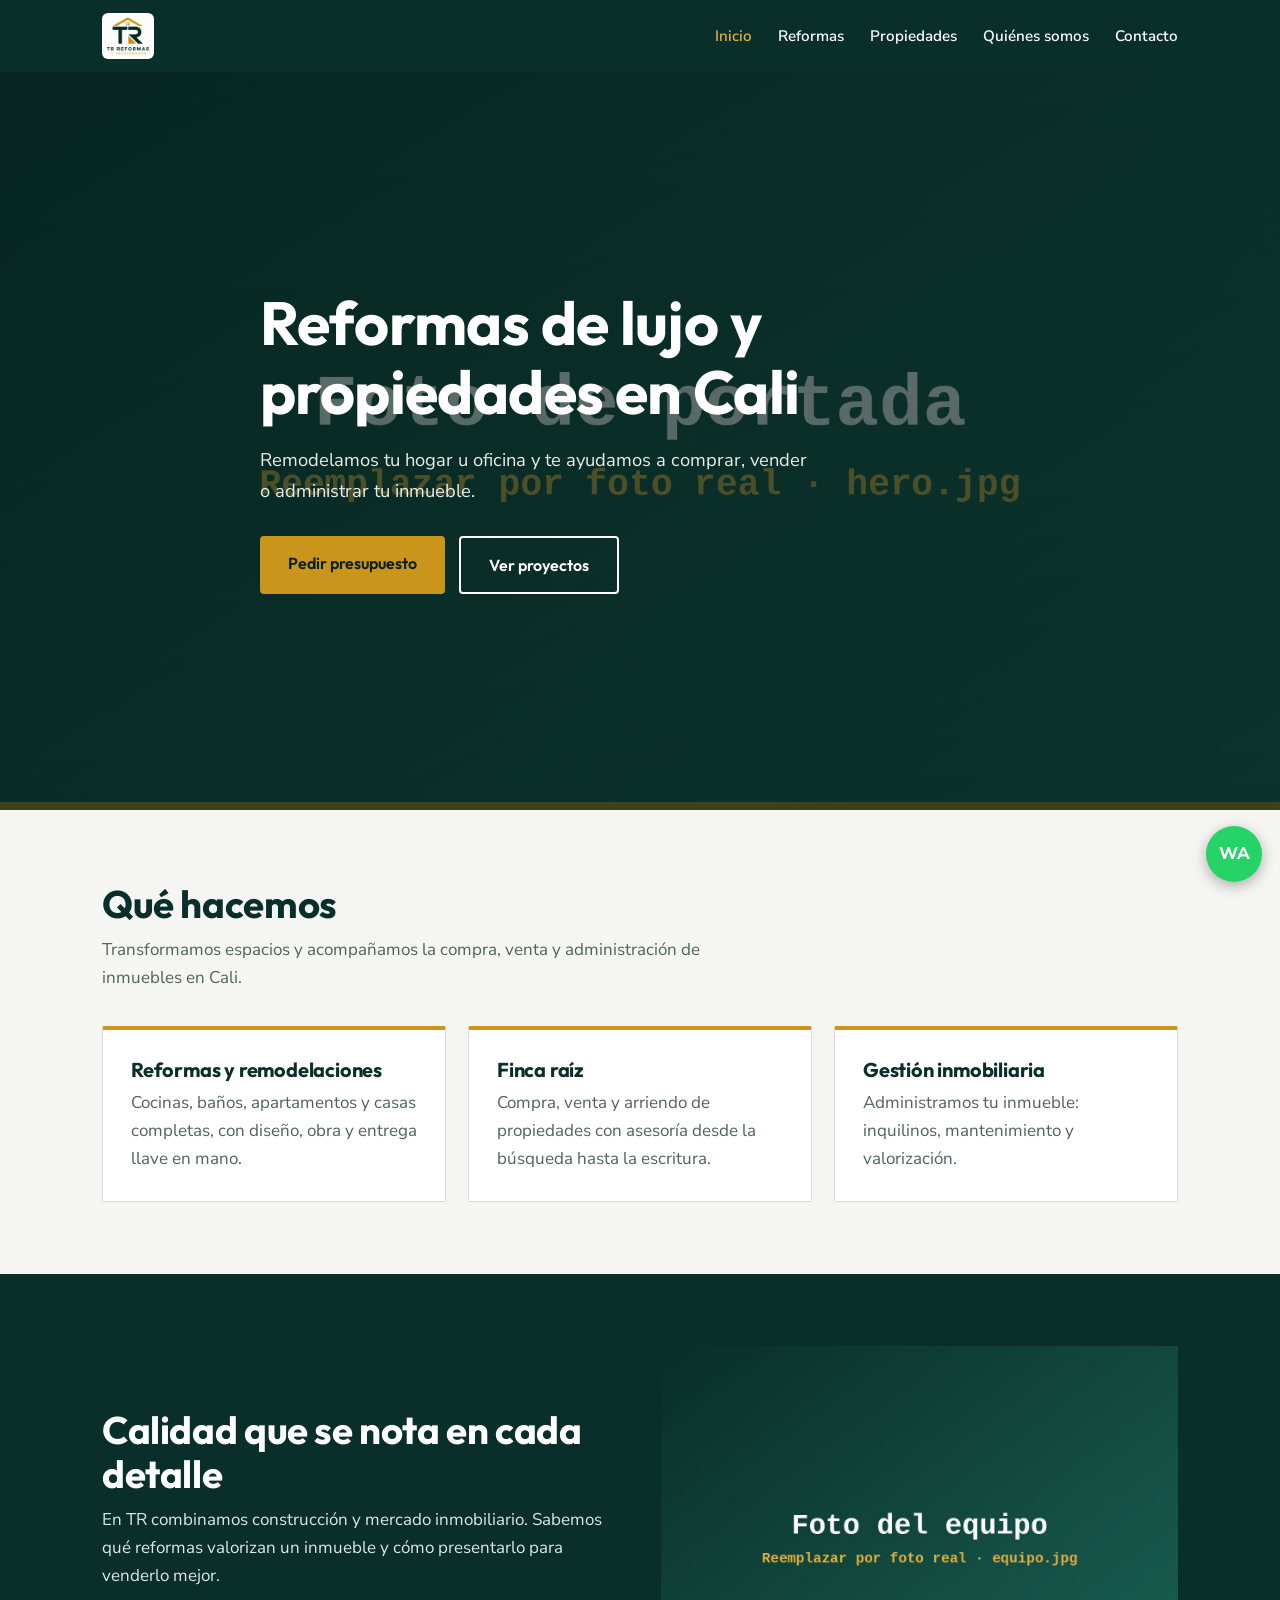
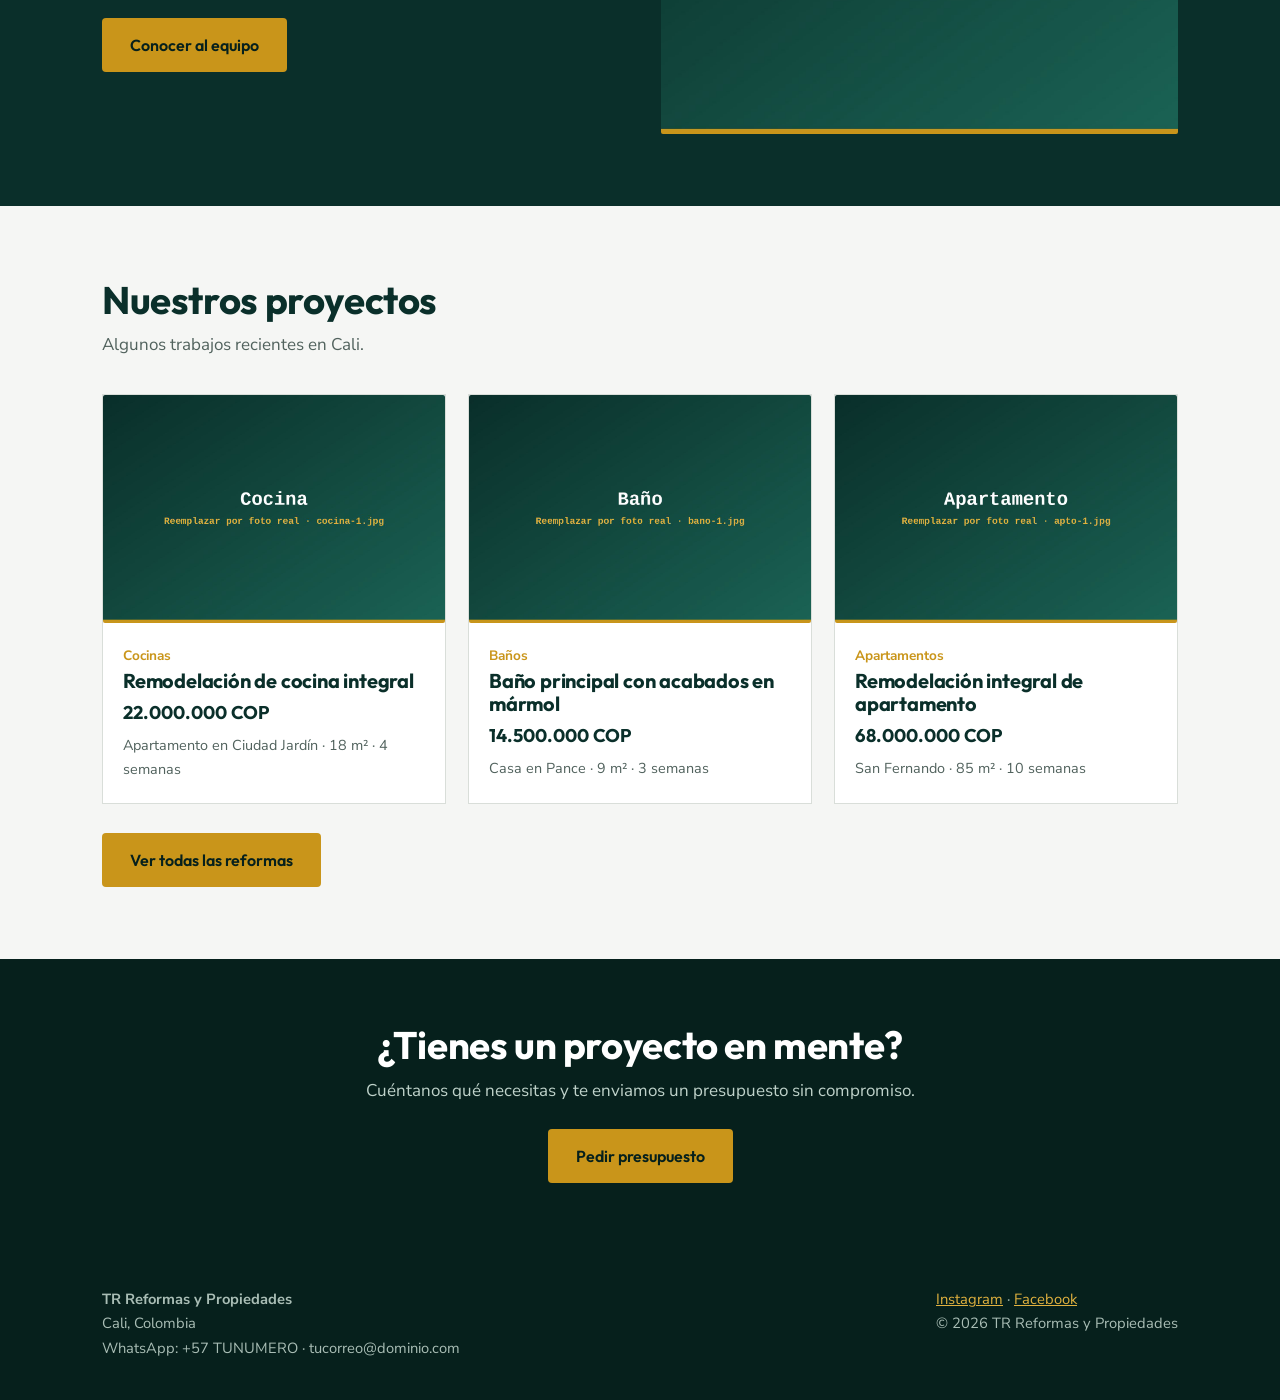
<file: index.html>
<!DOCTYPE html><html lang="es"><head><meta charset="utf-8"><!-- Google Tag Manager --><script>(function(w,d,s,l,i){w[l]=w[l]||[];w[l].push({'gtm.start':new Date().getTime(),event:'gtm.js'});var f=d.getElementsByTagName(s)[0],j=d.createElement(s),dl=l!='dataLayer'?'&l='+l:'';j.async=true;j.src='https://www.googletagmanager.com/gtm.js?id='+i+dl;f.parentNode.insertBefore(j,f);})(window,document,'script','dataLayer','GTM-XXXXXXX');</script><!-- End Google Tag Manager --><meta name="viewport" content="width=device-width,initial-scale=1">
<title>Reformas y venta de inmuebles en Cali | TR Reformas y Propiedades Cali</title><meta name="description" content="Remodelaciones de lujo, venta y gestión inmobiliaria en Cali, Colombia. Pide tu presupuesto.">
<link rel="icon" href="images/logo.png"><link rel="preconnect" href="https://fonts.googleapis.com"><link rel="preconnect" href="https://fonts.gstatic.com" crossorigin>
<link href="https://fonts.googleapis.com/css2?family=Outfit:wght@500;600;700&family=Nunito+Sans:wght@400;600;700&display=swap" rel="stylesheet">
<link rel="stylesheet" href="css/style.css"><!-- PEGAR AQUÍ la etiqueta de Google Search Console --></head><body><!-- Google Tag Manager (noscript) --><noscript><iframe src="https://www.googletagmanager.com/ns.html?id=GTM-XXXXXXX" height="0" width="0" style="display:none;visibility:hidden"></iframe></noscript><!-- End Google Tag Manager (noscript) -->
<header><div class="wrap nav"><a href="index.html"><img src="images/logo.png" alt="TR Reformas y Propiedades"></a><button class="burger" aria-label="Menú">☰</button><ul><li><a href="index.html" class=on>Inicio</a></li><li><a href="reformas.html">Reformas</a></li><li><a href="propiedades.html">Propiedades</a></li><li><a href="nosotros.html">Quiénes somos</a></li><li><a href="contacto.html">Contacto</a></li></ul></div></header>
<main><div class="hero"><div class="wrap"><h1>Reformas de lujo y propiedades en Cali</h1><p>Remodelamos tu hogar u oficina y te ayudamos a comprar, vender o administrar tu inmueble.</p><div class="btns"><a class="btn" href="contacto.html">Pedir presupuesto</a><a class="btn alt" href="reformas.html">Ver proyectos</a></div></div></div>
<section><div class="wrap"><h2>Qué hacemos</h2><p class="lead">Transformamos espacios y acompañamos la compra, venta y administración de inmuebles en Cali.</p>
<div class="grid"><div class="card"><h3>Reformas y remodelaciones</h3><p>Cocinas, baños, apartamentos y casas completas, con diseño, obra y entrega llave en mano.</p></div>
<div class="card"><h3>Finca raíz</h3><p>Compra, venta y arriendo de propiedades con asesoría desde la búsqueda hasta la escritura.</p></div>
<div class="card"><h3>Gestión inmobiliaria</h3><p>Administramos tu inmueble: inquilinos, mantenimiento y valorización.</p></div></div></div></section>
<section class="dark"><div class="wrap split"><div><h2>Calidad que se nota en cada detalle</h2><p>En TR combinamos construcción y mercado inmobiliario. Sabemos qué reformas valorizan un inmueble y cómo presentarlo para venderlo mejor.</p><br><a class="btn" href="nosotros.html">Conocer al equipo</a></div><div class="ph"><img src="images/equipo.jpg" alt="Equipo TR" onerror="this.remove()"></div></div></section>
<section><div class="wrap"><h2>Nuestros proyectos</h2><p class="lead">Algunos trabajos recientes en Cali.</p><div class="grid" id="proyectos" data-max="3"></div><br><a class="btn" href="reformas.html">Ver todas las reformas</a></div></section></main>
<section class="cta"><div class="wrap"><h2>¿Tienes un proyecto en mente?</h2><p>Cuéntanos qué necesitas y te enviamos un presupuesto sin compromiso.</p><a class="btn" href="contacto.html">Pedir presupuesto</a></div></section>
<footer><div class="wrap"><div><strong>TR Reformas y Propiedades</strong><br>Cali, Colombia<br>WhatsApp: +57 TUNUMERO · tucorreo@dominio.com</div><div><a href="https://instagram.com/reformastrcali">Instagram</a> · <a href="https://facebook.com/">Facebook</a><br>© 2026 TR Reformas y Propiedades</div></div></footer>
<a class="wa" href="https://wa.me/57TUNUMERO" aria-label="WhatsApp">WA</a><script src="js/main.js"></script></body></html>
</file>
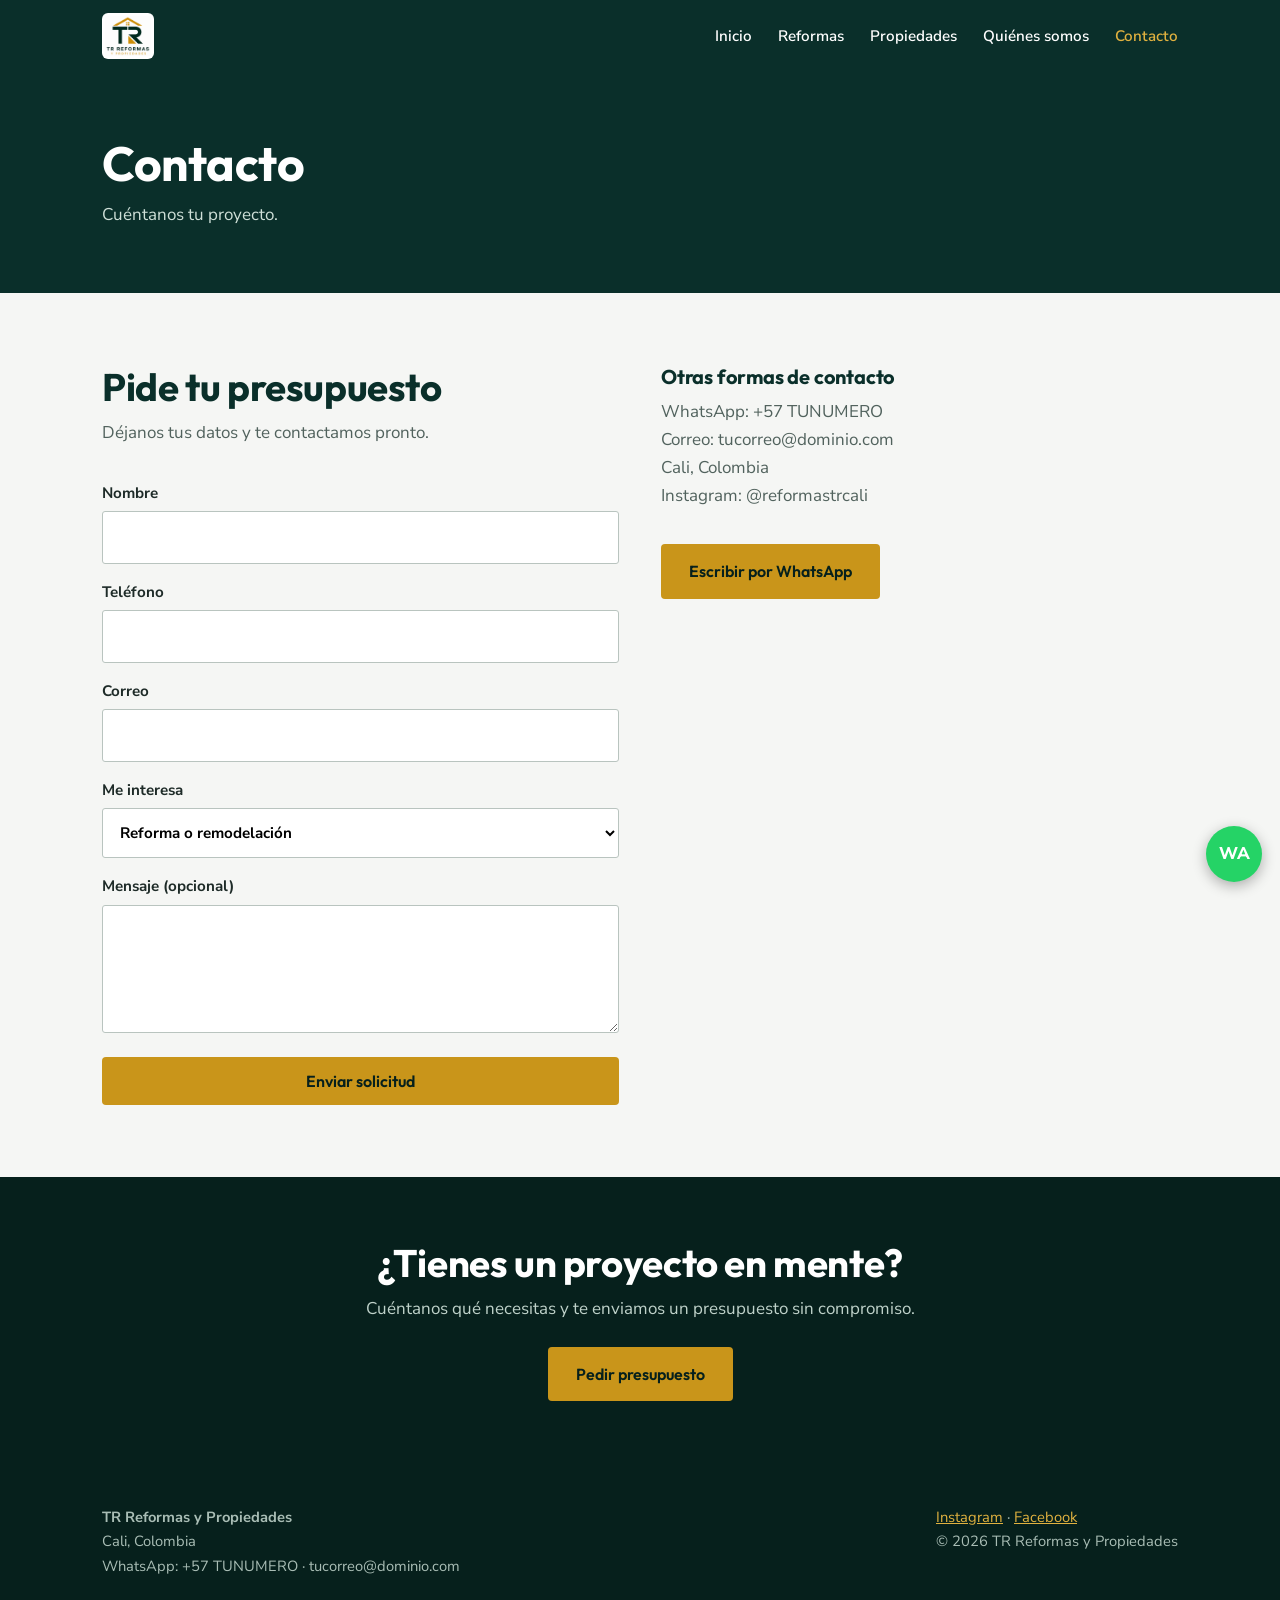
<file: contacto.html>
<!DOCTYPE html><html lang="es"><head><meta charset="utf-8"><!-- Google Tag Manager --><script>(function(w,d,s,l,i){w[l]=w[l]||[];w[l].push({'gtm.start':new Date().getTime(),event:'gtm.js'});var f=d.getElementsByTagName(s)[0],j=d.createElement(s),dl=l!='dataLayer'?'&l='+l:'';j.async=true;j.src='https://www.googletagmanager.com/gtm.js?id='+i+dl;f.parentNode.insertBefore(j,f);})(window,document,'script','dataLayer','GTM-XXXXXXX');</script><!-- End Google Tag Manager --><meta name="viewport" content="width=device-width,initial-scale=1">
<title>Contacto y presupuesto | TR Reformas y Propiedades Cali</title><meta name="description" content="Pide tu presupuesto de remodelación o asesoría inmobiliaria en Cali.">
<link rel="icon" href="images/logo.png"><link rel="preconnect" href="https://fonts.googleapis.com"><link rel="preconnect" href="https://fonts.gstatic.com" crossorigin>
<link href="https://fonts.googleapis.com/css2?family=Outfit:wght@500;600;700&family=Nunito+Sans:wght@400;600;700&display=swap" rel="stylesheet">
<link rel="stylesheet" href="css/style.css"><!-- PEGAR AQUÍ la etiqueta de Google Search Console --></head><body><!-- Google Tag Manager (noscript) --><noscript><iframe src="https://www.googletagmanager.com/ns.html?id=GTM-XXXXXXX" height="0" width="0" style="display:none;visibility:hidden"></iframe></noscript><!-- End Google Tag Manager (noscript) -->
<header><div class="wrap nav"><a href="index.html"><img src="images/logo.png" alt="TR Reformas y Propiedades"></a><button class="burger" aria-label="Menú">☰</button><ul><li><a href="index.html">Inicio</a></li><li><a href="reformas.html">Reformas</a></li><li><a href="propiedades.html">Propiedades</a></li><li><a href="nosotros.html">Quiénes somos</a></li><li><a href="contacto.html" class=on>Contacto</a></li></ul></div></header>
<main><div class="page-hero"><div class="wrap"><h1>Contacto</h1><p>Cuéntanos tu proyecto.</p></div></div>
<section><div class="wrap split" style="align-items:start"><div><h2>Pide tu presupuesto</h2><p class="lead">Déjanos tus datos y te contactamos pronto.</p>
<form action="https://formspree.io/f/TU_ID_FORMSPREE" method="POST"><label>Nombre<input name="nombre" required autocomplete="name"></label><label>Teléfono<input name="telefono" type="tel" required autocomplete="tel"></label><label>Correo<input name="email" type="email" required autocomplete="email"></label>
<label>Me interesa<select name="interes"><option>Reforma o remodelación</option><option>Comprar un inmueble</option><option>Vender un inmueble</option><option>Administración</option></select></label>
<label>Mensaje (opcional)<textarea name="mensaje" rows="4"></textarea></label><button class="btn" type="submit">Enviar solicitud</button></form></div>
<div><h3>Otras formas de contacto</h3><p class="lead" style="margin-top:10px">WhatsApp: +57 TUNUMERO<br>Correo: tucorreo@dominio.com<br>Cali, Colombia<br>Instagram: @reformastrcali</p><a class="btn" href="https://wa.me/57TUNUMERO">Escribir por WhatsApp</a></div></div></section></main>
<section class="cta"><div class="wrap"><h2>¿Tienes un proyecto en mente?</h2><p>Cuéntanos qué necesitas y te enviamos un presupuesto sin compromiso.</p><a class="btn" href="contacto.html">Pedir presupuesto</a></div></section>
<footer><div class="wrap"><div><strong>TR Reformas y Propiedades</strong><br>Cali, Colombia<br>WhatsApp: +57 TUNUMERO · tucorreo@dominio.com</div><div><a href="https://instagram.com/reformastrcali">Instagram</a> · <a href="https://facebook.com/">Facebook</a><br>© 2026 TR Reformas y Propiedades</div></div></footer>
<a class="wa" href="https://wa.me/57TUNUMERO" aria-label="WhatsApp">WA</a><script src="js/main.js"></script></body></html>
</file>
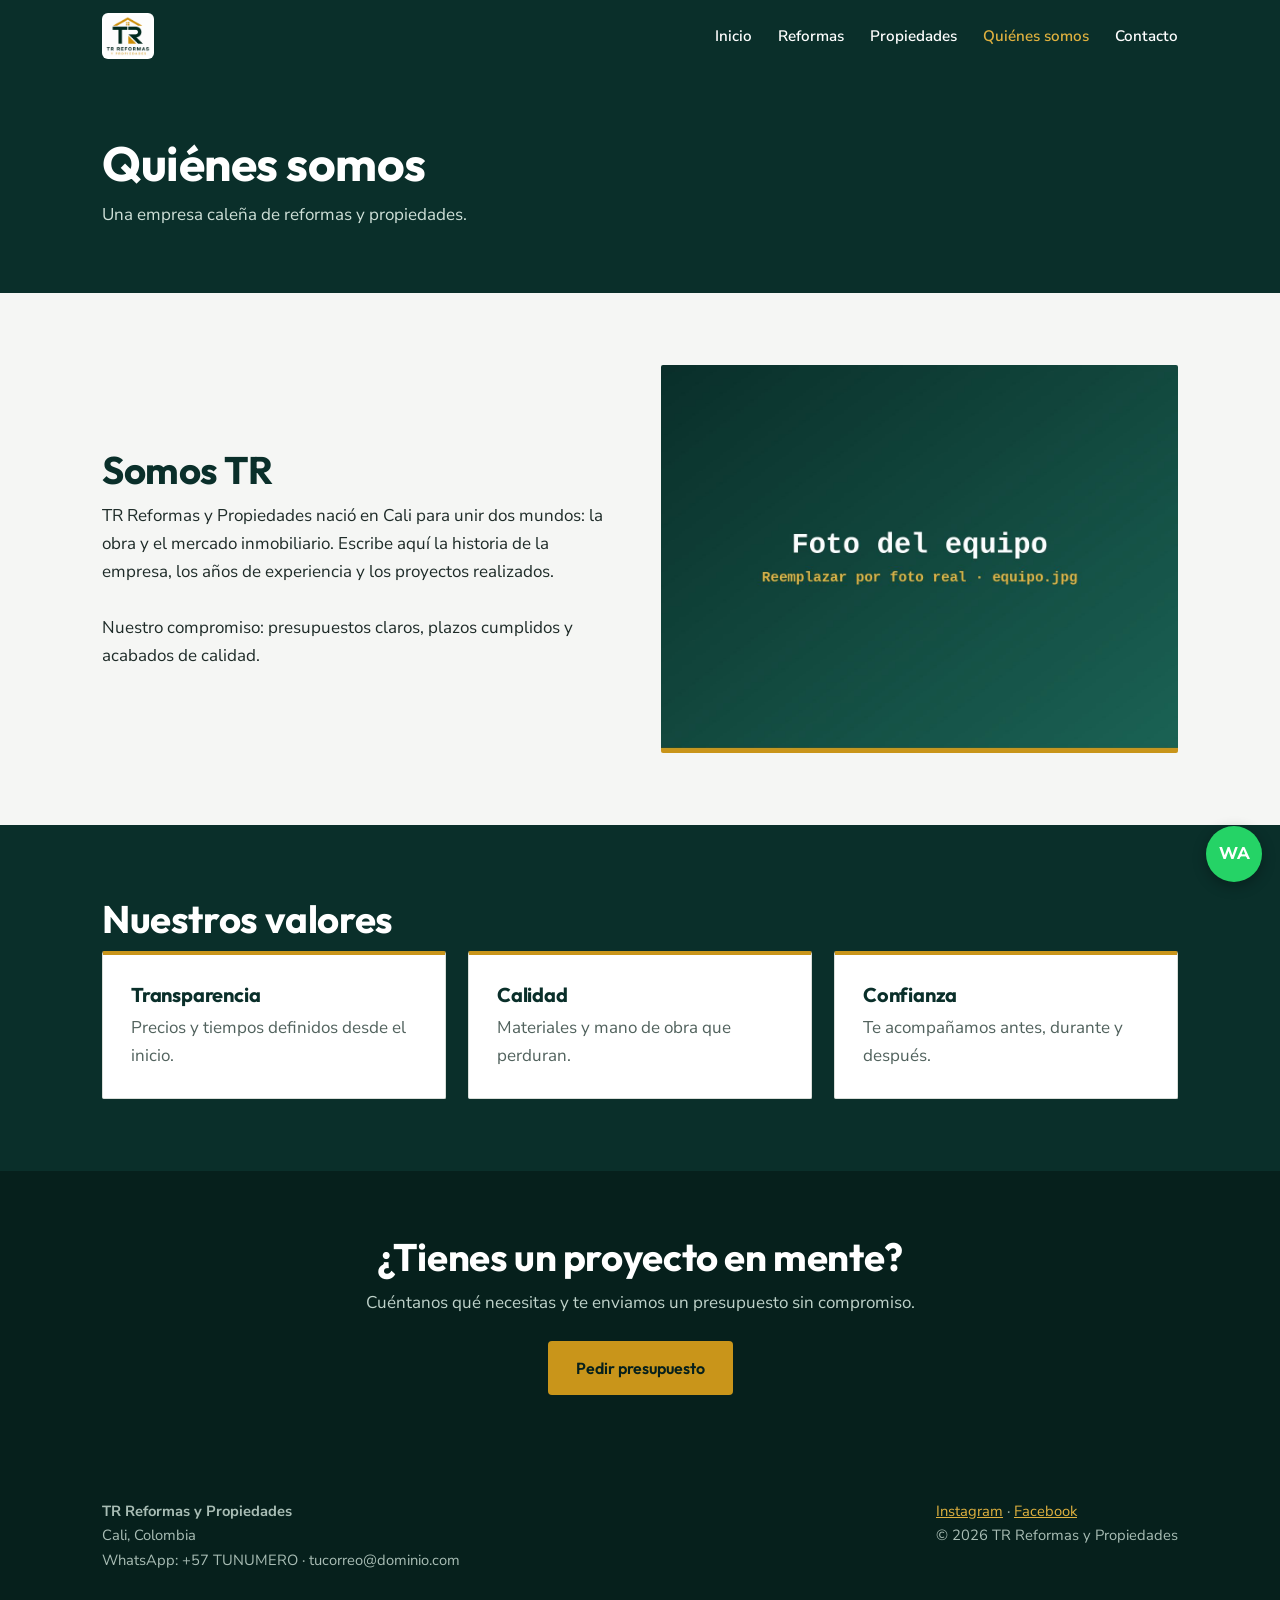
<file: nosotros.html>
<!DOCTYPE html><html lang="es"><head><meta charset="utf-8"><!-- Google Tag Manager --><script>(function(w,d,s,l,i){w[l]=w[l]||[];w[l].push({'gtm.start':new Date().getTime(),event:'gtm.js'});var f=d.getElementsByTagName(s)[0],j=d.createElement(s),dl=l!='dataLayer'?'&l='+l:'';j.async=true;j.src='https://www.googletagmanager.com/gtm.js?id='+i+dl;f.parentNode.insertBefore(j,f);})(window,document,'script','dataLayer','GTM-XXXXXXX');</script><!-- End Google Tag Manager --><meta name="viewport" content="width=device-width,initial-scale=1">
<title>Quiénes somos | TR Reformas y Propiedades Cali</title><meta name="description" content="Conoce a TR Reformas y Propiedades, empresa caleña de remodelaciones y finca raíz.">
<link rel="icon" href="images/logo.png"><link rel="preconnect" href="https://fonts.googleapis.com"><link rel="preconnect" href="https://fonts.gstatic.com" crossorigin>
<link href="https://fonts.googleapis.com/css2?family=Outfit:wght@500;600;700&family=Nunito+Sans:wght@400;600;700&display=swap" rel="stylesheet">
<link rel="stylesheet" href="css/style.css"><!-- PEGAR AQUÍ la etiqueta de Google Search Console --></head><body><!-- Google Tag Manager (noscript) --><noscript><iframe src="https://www.googletagmanager.com/ns.html?id=GTM-XXXXXXX" height="0" width="0" style="display:none;visibility:hidden"></iframe></noscript><!-- End Google Tag Manager (noscript) -->
<header><div class="wrap nav"><a href="index.html"><img src="images/logo.png" alt="TR Reformas y Propiedades"></a><button class="burger" aria-label="Menú">☰</button><ul><li><a href="index.html">Inicio</a></li><li><a href="reformas.html">Reformas</a></li><li><a href="propiedades.html">Propiedades</a></li><li><a href="nosotros.html" class=on>Quiénes somos</a></li><li><a href="contacto.html">Contacto</a></li></ul></div></header>
<main><div class="page-hero"><div class="wrap"><h1>Quiénes somos</h1><p>Una empresa caleña de reformas y propiedades.</p></div></div>
<section><div class="wrap split"><div><h2>Somos TR</h2><p>TR Reformas y Propiedades nació en Cali para unir dos mundos: la obra y el mercado inmobiliario. Escribe aquí la historia de la empresa, los años de experiencia y los proyectos realizados.</p><br><p>Nuestro compromiso: presupuestos claros, plazos cumplidos y acabados de calidad.</p></div><div class="ph"><img src="images/equipo.jpg" alt="Equipo TR" onerror="this.remove()"></div></div></section>
<section class="dark"><div class="wrap"><h2>Nuestros valores</h2><div class="grid"><div class="card"><h3 style="color:var(--teal)">Transparencia</h3><p>Precios y tiempos definidos desde el inicio.</p></div><div class="card"><h3 style="color:var(--teal)">Calidad</h3><p>Materiales y mano de obra que perduran.</p></div><div class="card"><h3 style="color:var(--teal)">Confianza</h3><p>Te acompañamos antes, durante y después.</p></div></div></div></section></main>
<section class="cta"><div class="wrap"><h2>¿Tienes un proyecto en mente?</h2><p>Cuéntanos qué necesitas y te enviamos un presupuesto sin compromiso.</p><a class="btn" href="contacto.html">Pedir presupuesto</a></div></section>
<footer><div class="wrap"><div><strong>TR Reformas y Propiedades</strong><br>Cali, Colombia<br>WhatsApp: +57 TUNUMERO · tucorreo@dominio.com</div><div><a href="https://instagram.com/reformastrcali">Instagram</a> · <a href="https://facebook.com/">Facebook</a><br>© 2026 TR Reformas y Propiedades</div></div></footer>
<a class="wa" href="https://wa.me/57TUNUMERO" aria-label="WhatsApp">WA</a><script src="js/main.js"></script></body></html>
</file>
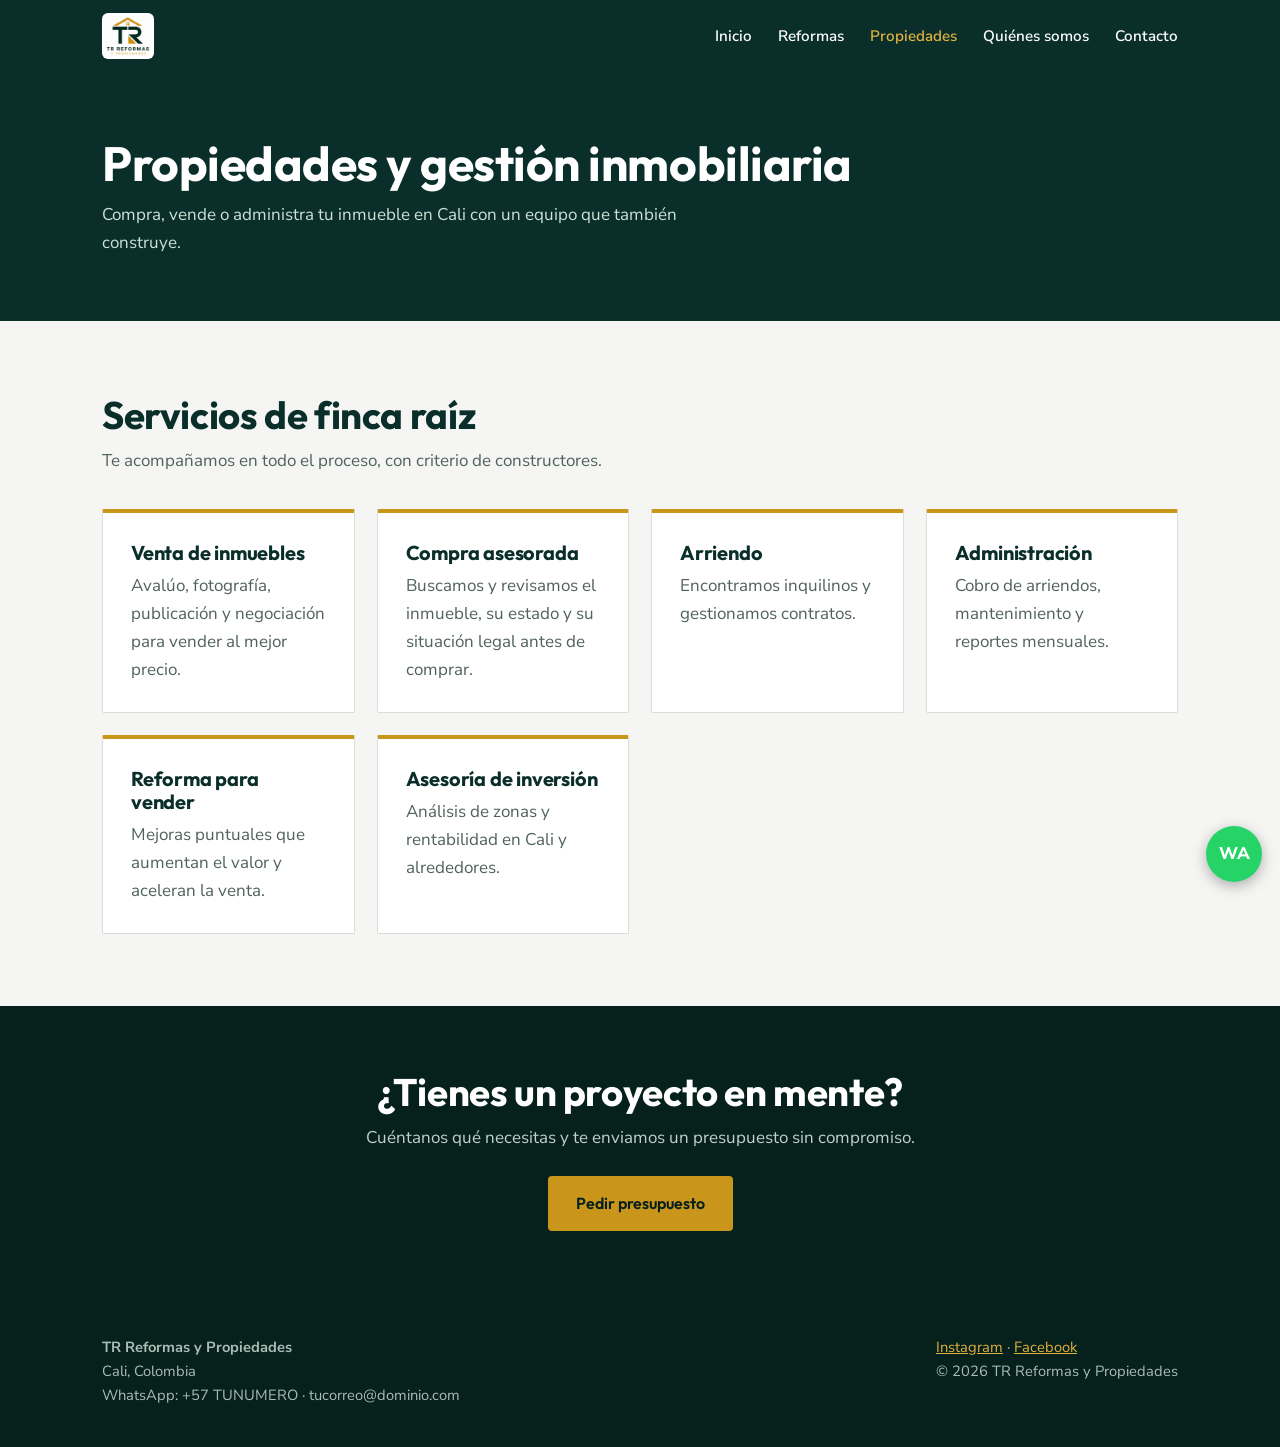
<file: propiedades.html>
<!DOCTYPE html><html lang="es"><head><meta charset="utf-8"><!-- Google Tag Manager --><script>(function(w,d,s,l,i){w[l]=w[l]||[];w[l].push({'gtm.start':new Date().getTime(),event:'gtm.js'});var f=d.getElementsByTagName(s)[0],j=d.createElement(s),dl=l!='dataLayer'?'&l='+l:'';j.async=true;j.src='https://www.googletagmanager.com/gtm.js?id='+i+dl;f.parentNode.insertBefore(j,f);})(window,document,'script','dataLayer','GTM-XXXXXXX');</script><!-- End Google Tag Manager --><meta name="viewport" content="width=device-width,initial-scale=1">
<title>Finca raíz y gestión inmobiliaria en Cali | TR Reformas y Propiedades Cali</title><meta name="description" content="Compra, venta, arriendo y administración de inmuebles en Cali con asesoría completa.">
<link rel="icon" href="images/logo.png"><link rel="preconnect" href="https://fonts.googleapis.com"><link rel="preconnect" href="https://fonts.gstatic.com" crossorigin>
<link href="https://fonts.googleapis.com/css2?family=Outfit:wght@500;600;700&family=Nunito+Sans:wght@400;600;700&display=swap" rel="stylesheet">
<link rel="stylesheet" href="css/style.css"><!-- PEGAR AQUÍ la etiqueta de Google Search Console --></head><body><!-- Google Tag Manager (noscript) --><noscript><iframe src="https://www.googletagmanager.com/ns.html?id=GTM-XXXXXXX" height="0" width="0" style="display:none;visibility:hidden"></iframe></noscript><!-- End Google Tag Manager (noscript) -->
<header><div class="wrap nav"><a href="index.html"><img src="images/logo.png" alt="TR Reformas y Propiedades"></a><button class="burger" aria-label="Menú">☰</button><ul><li><a href="index.html">Inicio</a></li><li><a href="reformas.html">Reformas</a></li><li><a href="propiedades.html" class=on>Propiedades</a></li><li><a href="nosotros.html">Quiénes somos</a></li><li><a href="contacto.html">Contacto</a></li></ul></div></header>
<main><div class="page-hero"><div class="wrap"><h1>Propiedades y gestión inmobiliaria</h1><p>Compra, vende o administra tu inmueble en Cali con un equipo que también construye.</p></div></div>
<section><div class="wrap"><h2>Servicios de finca raíz</h2><p class="lead">Te acompañamos en todo el proceso, con criterio de constructores.</p>
<div class="grid"><div class="card"><h3>Venta de inmuebles</h3><p>Avalúo, fotografía, publicación y negociación para vender al mejor precio.</p></div>
<div class="card"><h3>Compra asesorada</h3><p>Buscamos y revisamos el inmueble, su estado y su situación legal antes de comprar.</p></div>
<div class="card"><h3>Arriendo</h3><p>Encontramos inquilinos y gestionamos contratos.</p></div>
<div class="card"><h3>Administración</h3><p>Cobro de arriendos, mantenimiento y reportes mensuales.</p></div>
<div class="card"><h3>Reforma para vender</h3><p>Mejoras puntuales que aumentan el valor y aceleran la venta.</p></div>
<div class="card"><h3>Asesoría de inversión</h3><p>Análisis de zonas y rentabilidad en Cali y alrededores.</p></div></div></div></section></main>
<section class="cta"><div class="wrap"><h2>¿Tienes un proyecto en mente?</h2><p>Cuéntanos qué necesitas y te enviamos un presupuesto sin compromiso.</p><a class="btn" href="contacto.html">Pedir presupuesto</a></div></section>
<footer><div class="wrap"><div><strong>TR Reformas y Propiedades</strong><br>Cali, Colombia<br>WhatsApp: +57 TUNUMERO · tucorreo@dominio.com</div><div><a href="https://instagram.com/reformastrcali">Instagram</a> · <a href="https://facebook.com/">Facebook</a><br>© 2026 TR Reformas y Propiedades</div></div></footer>
<a class="wa" href="https://wa.me/57TUNUMERO" aria-label="WhatsApp">WA</a><script src="js/main.js"></script></body></html>
</file>
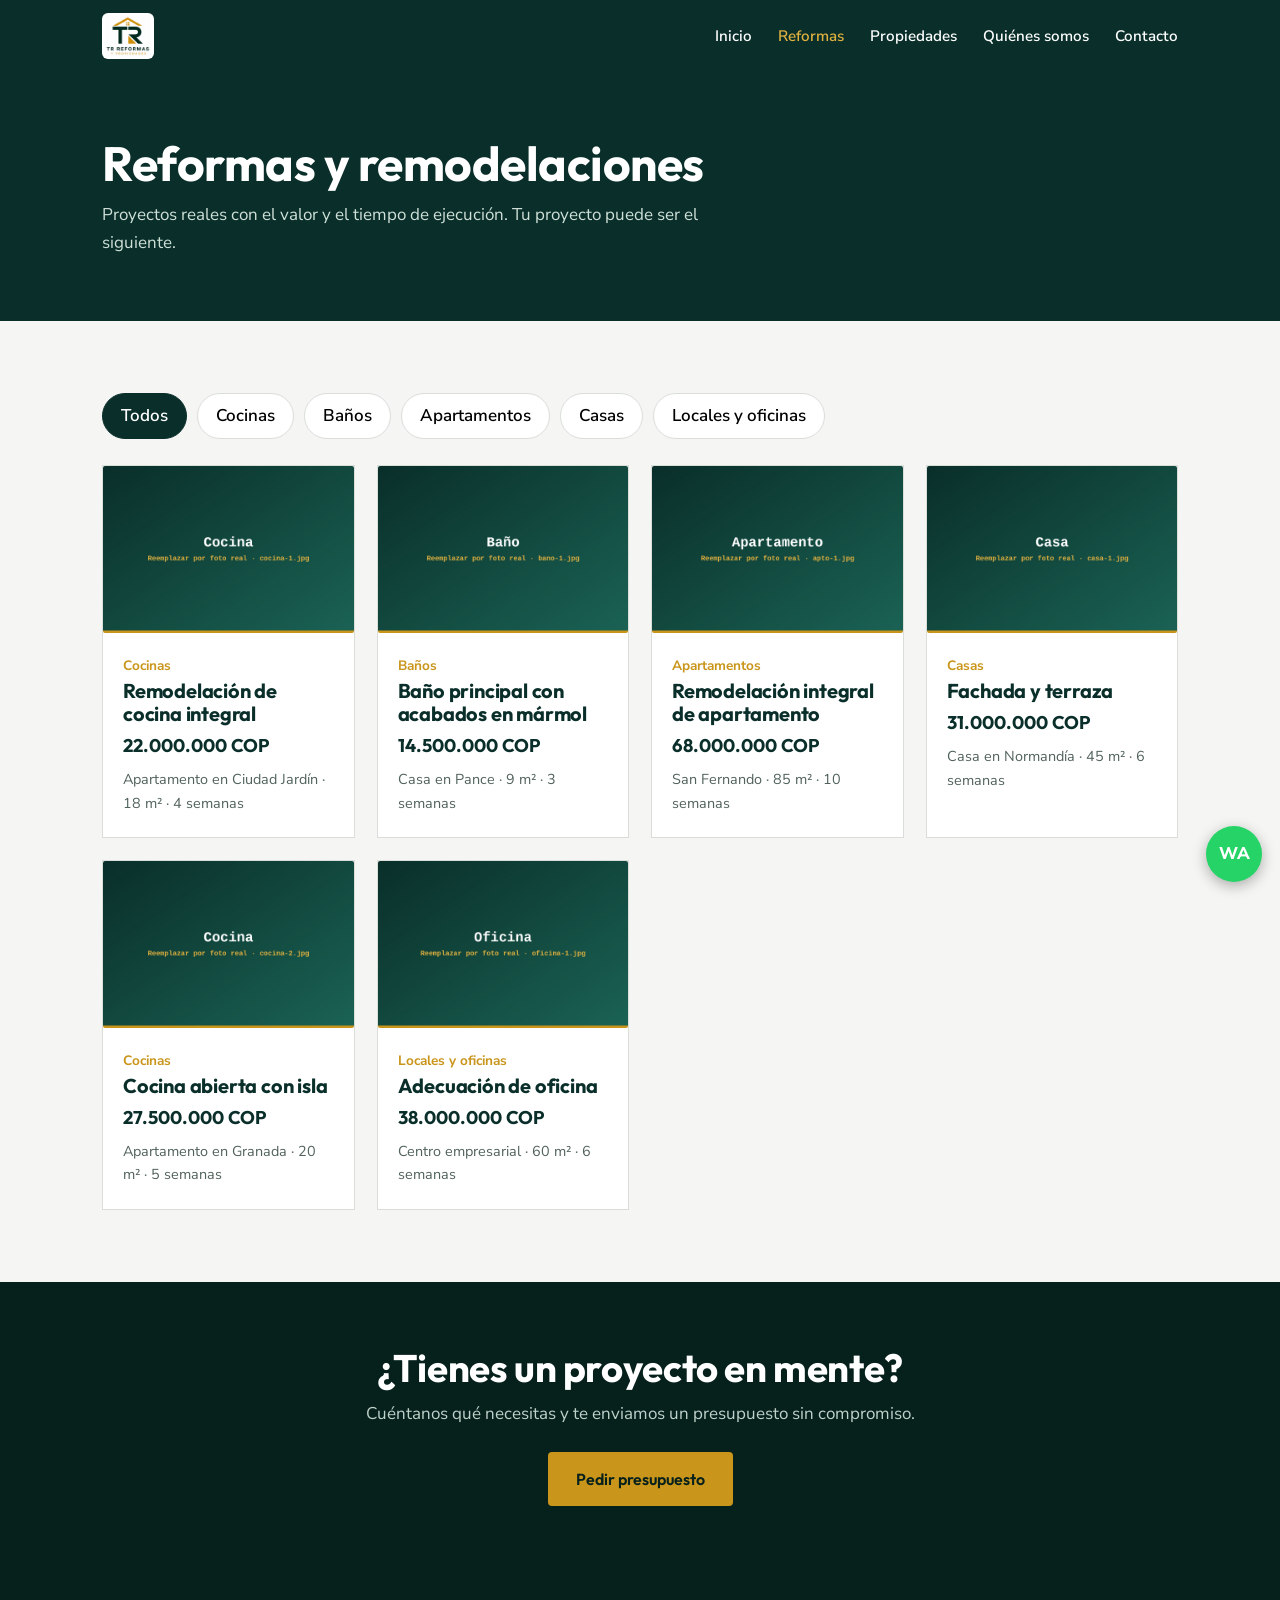
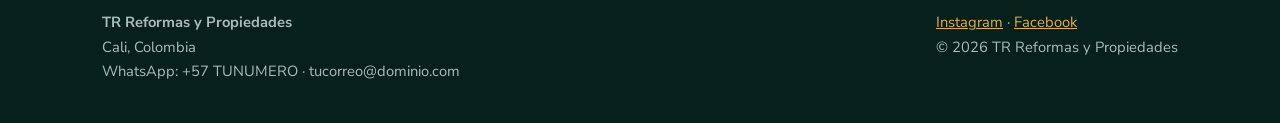
<file: reformas.html>
<!DOCTYPE html><html lang="es"><head><meta charset="utf-8"><!-- Google Tag Manager --><script>(function(w,d,s,l,i){w[l]=w[l]||[];w[l].push({'gtm.start':new Date().getTime(),event:'gtm.js'});var f=d.getElementsByTagName(s)[0],j=d.createElement(s),dl=l!='dataLayer'?'&l='+l:'';j.async=true;j.src='https://www.googletagmanager.com/gtm.js?id='+i+dl;f.parentNode.insertBefore(j,f);})(window,document,'script','dataLayer','GTM-XXXXXXX');</script><!-- End Google Tag Manager --><meta name="viewport" content="width=device-width,initial-scale=1">
<title>Reformas y remodelaciones en Cali | TR Reformas y Propiedades Cali</title><meta name="description" content="Galería de remodelaciones de cocinas, baños, apartamentos y casas en Cali con precios y tiempos.">
<link rel="icon" href="images/logo.png"><link rel="preconnect" href="https://fonts.googleapis.com"><link rel="preconnect" href="https://fonts.gstatic.com" crossorigin>
<link href="https://fonts.googleapis.com/css2?family=Outfit:wght@500;600;700&family=Nunito+Sans:wght@400;600;700&display=swap" rel="stylesheet">
<link rel="stylesheet" href="css/style.css"><!-- PEGAR AQUÍ la etiqueta de Google Search Console --></head><body><!-- Google Tag Manager (noscript) --><noscript><iframe src="https://www.googletagmanager.com/ns.html?id=GTM-XXXXXXX" height="0" width="0" style="display:none;visibility:hidden"></iframe></noscript><!-- End Google Tag Manager (noscript) -->
<header><div class="wrap nav"><a href="index.html"><img src="images/logo.png" alt="TR Reformas y Propiedades"></a><button class="burger" aria-label="Menú">☰</button><ul><li><a href="index.html">Inicio</a></li><li><a href="reformas.html" class=on>Reformas</a></li><li><a href="propiedades.html">Propiedades</a></li><li><a href="nosotros.html">Quiénes somos</a></li><li><a href="contacto.html">Contacto</a></li></ul></div></header>
<main><div class="page-hero"><div class="wrap"><h1>Reformas y remodelaciones</h1><p>Proyectos reales con el valor y el tiempo de ejecución. Tu proyecto puede ser el siguiente.</p></div></div>
<section><div class="wrap"><div class="filters" id="filtros"></div><div class="grid" id="proyectos" data-filters="1"></div></div></section></main>
<section class="cta"><div class="wrap"><h2>¿Tienes un proyecto en mente?</h2><p>Cuéntanos qué necesitas y te enviamos un presupuesto sin compromiso.</p><a class="btn" href="contacto.html">Pedir presupuesto</a></div></section>
<footer><div class="wrap"><div><strong>TR Reformas y Propiedades</strong><br>Cali, Colombia<br>WhatsApp: +57 TUNUMERO · tucorreo@dominio.com</div><div><a href="https://instagram.com/reformastrcali">Instagram</a> · <a href="https://facebook.com/">Facebook</a><br>© 2026 TR Reformas y Propiedades</div></div></footer>
<a class="wa" href="https://wa.me/57TUNUMERO" aria-label="WhatsApp">WA</a><script src="js/main.js"></script></body></html>
</file>
<file: css/style.css>
:root{--teal:#0A2F2A;--ink:#06201C;--gold:#C9951A;--gold2:#E0B13F;--bg:#F5F6F4;--line:#D9DED9;--txt:#1E2B28}
*{box-sizing:border-box;margin:0}html{scroll-behavior:smooth}
body{font:17px/1.65 'Nunito Sans',system-ui,sans-serif;color:var(--txt);background:var(--bg)}
h1,h2,h3{font-family:'Outfit',sans-serif;color:var(--teal);line-height:1.15;letter-spacing:-.01em}
h1{font-size:clamp(2.2rem,5vw,3.8rem)}h2{font-size:clamp(1.7rem,3vw,2.4rem);margin-bottom:.6rem}h3{font-size:1.25rem}
a{color:inherit}img{max-width:100%;display:block}
.wrap{max-width:1120px;margin:0 auto;padding:0 22px}
header{background:var(--teal);position:sticky;top:0;z-index:20}
.nav{display:flex;align-items:center;justify-content:space-between;height:72px}
.nav img{height:46px;background:#fff;border-radius:6px;padding:3px}
.nav ul{display:flex;gap:26px;list-style:none;padding:0}
.nav a{text-decoration:none;color:#fff;font-weight:600;font-size:.95rem}
.nav a:hover,.nav a.on{color:var(--gold2)}
.burger{display:none;background:none;border:0;color:#fff;font-size:1.8rem;cursor:pointer}
.btn{display:inline-block;background:var(--gold);color:var(--ink);font-family:'Outfit',sans-serif;font-weight:600;padding:14px 28px;border-radius:4px;text-decoration:none;border:0;cursor:pointer;font-size:1rem}
.btn:hover{background:var(--gold2)}.btn.alt{background:transparent;color:#fff;border:2px solid #fff}
.hero{min-height:82vh;display:flex;align-items:center;color:#fff;background:linear-gradient(rgba(6,32,28,.62),rgba(6,32,28,.72)),url(../images/hero.jpg) center/cover,linear-gradient(135deg,#0A2F2A,#14544A)}
.hero h1{color:#fff;max-width:760px}.hero p{max-width:560px;margin:18px 0 30px;font-size:1.15rem;color:#E8EEEA}
.hero .btns{display:flex;gap:14px;flex-wrap:wrap}
.page-hero{background:var(--teal);color:#fff;padding:64px 0}.page-hero h1{color:#fff;font-size:clamp(2rem,4vw,3rem)}.page-hero p{color:#CFE0D8;max-width:620px;margin-top:10px}
section{padding:72px 0}section.dark{background:var(--teal);color:#DCE8E2}section.dark h2,section.dark h3{color:#fff}
.lead{max-width:620px;color:#51625D;margin-bottom:34px}
.grid{display:grid;gap:22px;grid-template-columns:repeat(auto-fit,minmax(250px,1fr))}
.card{background:#fff;border:1px solid var(--line);border-top:4px solid var(--gold);padding:28px;border-radius:2px}
.card p{margin-top:8px;color:#51625D}
.split{display:grid;grid-template-columns:1fr 1fr;gap:42px;align-items:center}
.ph{aspect-ratio:4/3;background:linear-gradient(135deg,#0A2F2A,#1B6355);border-radius:2px;overflow:hidden}.ph img{width:100%;height:100%;object-fit:cover}
.filters{display:flex;gap:10px;flex-wrap:wrap;margin-bottom:26px}
.filters button{background:#fff;border:1px solid var(--line);padding:8px 18px;border-radius:30px;cursor:pointer;font:inherit;font-weight:600}
.filters button.on{background:var(--teal);color:#fff;border-color:var(--teal)}
.proj{background:#fff;border:1px solid var(--line);overflow:hidden}
.proj .ph{aspect-ratio:3/2}.proj .info{padding:18px 20px 22px}
.proj .cat{font-size:.85rem;color:var(--gold);font-weight:700}
.proj .price{font-family:'Outfit';font-weight:700;color:var(--teal);font-size:1.15rem;margin:6px 0}
.proj .meta{font-size:.9rem;color:#51625D}
form{display:grid;gap:16px;max-width:520px}
label{font-weight:700;font-size:.95rem}
input,textarea,select{width:100%;padding:13px;border:1px solid #B9C4BF;border-radius:3px;font:inherit;background:#fff;margin-top:5px}
input:focus,textarea:focus,select:focus,a:focus-visible,button:focus-visible{outline:3px solid var(--gold);outline-offset:2px}
.cta{background:var(--ink);color:#fff;text-align:center;padding:64px 0}.cta h2{color:#fff}.cta p{margin:6px 0 24px;color:#BFD2CA}
footer{background:var(--ink);color:#A9BDB5;padding:40px 0;font-size:.92rem}
footer .wrap{display:flex;justify-content:space-between;gap:20px;flex-wrap:wrap}footer a{color:var(--gold2)}
.wa{position:fixed;right:18px;bottom:18px;background:#25D366;color:#fff;width:56px;height:56px;border-radius:50%;display:grid;place-items:center;font-weight:800;text-decoration:none;box-shadow:0 4px 14px rgba(0,0,0,.3);z-index:30}
@media(max-width:800px){.split{grid-template-columns:1fr}.burger{display:block}
.nav ul{display:none;position:absolute;top:72px;left:0;right:0;background:var(--teal);flex-direction:column;padding:18px 22px}.nav ul.open{display:flex}}
@media(prefers-reduced-motion:reduce){html{scroll-behavior:auto}}
</file>
